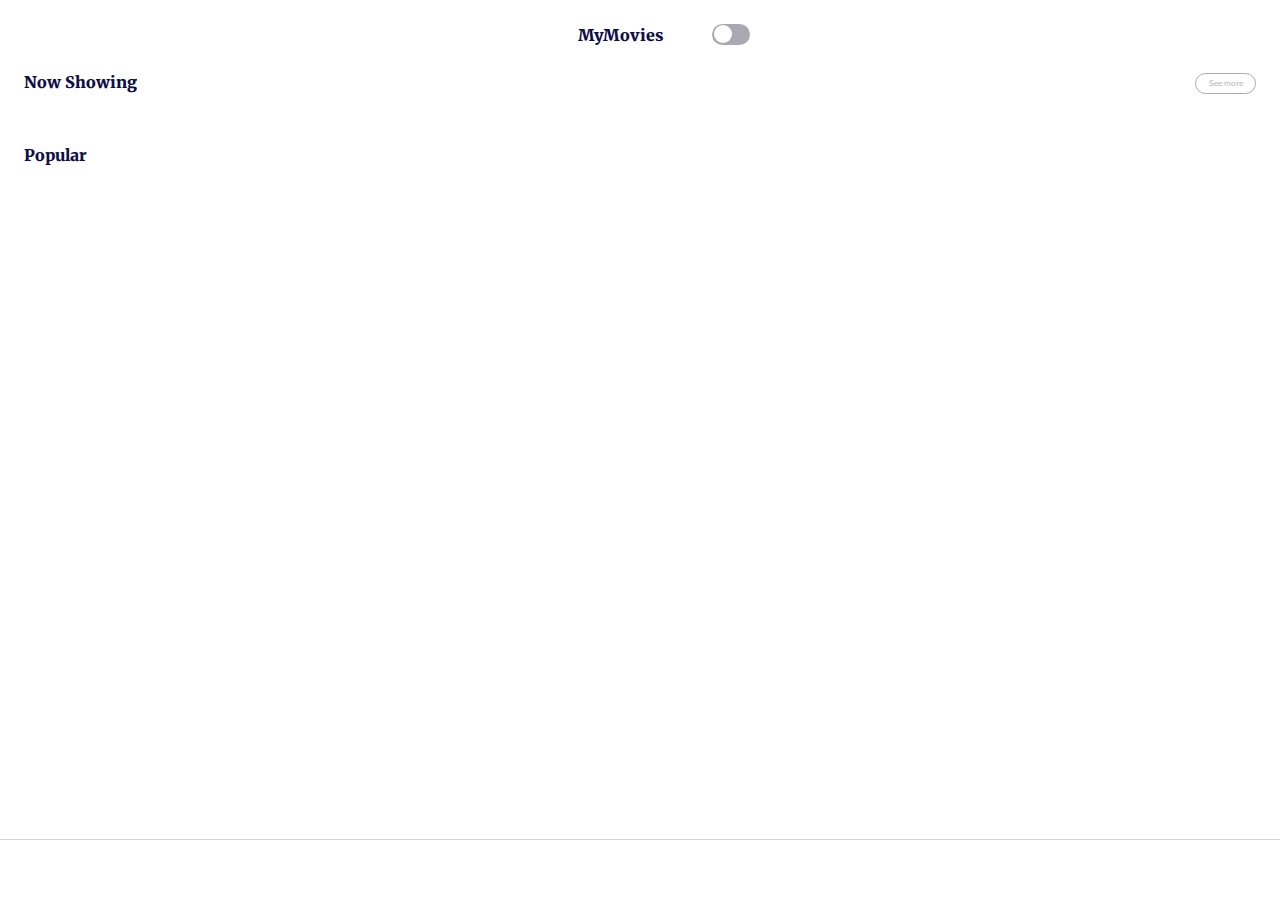
<file: index.html>
<!DOCTYPE html>
<html lang="en">
<head>
    <meta charset="UTF-8">
    <meta http-equiv="X-UA-Compatible" content="IE=edge">
    <meta name="viewport" content="width=device-width, initial-scale=1.0">
    <title>Movie Database</title>
    <link rel="stylesheet" href="style.css">
    <link rel="stylesheet" href="https://cdnjs.cloudflare.com/ajax/libs/font-awesome/6.0.0-beta2/css/all.min.css" integrity="sha512-YWzhKL2whUzgiheMoBFwW8CKV4qpHQAEuvilg9FAn5VJUDwKZZxkJNuGM4XkWuk94WCrrwslk8yWNGmY1EduTA==" crossorigin="anonymous" referrerpolicy="no-referrer" />
</head>
<body>
    <div class="wrapper"></div>


    <script src="app.js"></script>
</body>
</html>
</file>
<file: style.css>
@import url('https://fonts.googleapis.com/css2?family=Merriweather&display=swap');
@import url('https://fonts.googleapis.com/css2?family=Mulish&display=swap');

* body {
  margin: 0;
  box-sizing: border-box;
}



/* --- Header --- */

.header_MyMovies {
  display: flex;
  justify-content: center;
}

h1 {
  font-family: 'Merriweather', serif;
  font-weight: 900;
  color: #110E47;
  font-size: 1rem;
  margin-top: 25px;
}



/* --- Now Showing --- */

.now_showing_text {
  /* display: flex; */
  font-family: 'Merriweather', serif;
  font-weight: 900;
  margin-left: 1.5rem;
  color: #110E47;
}



/* --- See more --- */

.see_more_btn {
  display: flex;
  position: relative;
  justify-content: right;
  margin-right: 1.5rem;
  bottom: 35px;
}

button {
  width: 61px;
  height: 21px;
  font-family: 'Mulish', sans-serif;
  font-size: 0.5rem;
  color: #AAA9B1;
  background-color: white;
  box-shadow: 0px 0px 0px transparent;
  border: 1px solid #AAA9B1;
  border-radius: 100px;
  text-shadow: 0px 0px 0px transparent;
}



/* --- Popular Text --- */

.popular_text {
  font-family: 'Merriweather', serif;
  font-weight: 900;
  margin-left: 1.5rem;
  color: #110E47;
}



/* --- Popular --- */

.popular img {
  width: 85px;
  height: auto;
  border-radius: 5px;
  margin-left: 1.5rem;
}

.popular h2 {
  display: flex;
  font-family: 'Mulish', sans-serif;
  margin-left: 1.5rem;
  font-weight: 700;
  margin-left: 1.5rem;
}



/* --- Upcoming --- */

.section_upcoming {
  display: flex;
  gap: 1rem;
  overflow-x: scroll;
}

.upcoming img {
  width: 143px;
  height: auto;
  border-radius: 5px;
  margin-left: 1.5rem;
}

.upcoming h2 {
  font-family: 'Mulish', sans-serif;;
  font-size: 1rem;
  font-weight: 700;
  margin-left: 1.5rem;
}



/* --- Switch ---- */

 .switch {
    position: relative;
    display: inline-block;
    width: 38px;
    height: 21px;
    top: 24px;
    left: 48px;
  }
  
  .switch input {
    opacity: 0;
    width: 0;
    height: 0;
  }
  
  .slider {
    position: absolute;
    cursor: pointer;
    top: 0;
    left: 0;
    right: 0;
    bottom: 0;
    background-color: #AAA9B1;
    -webkit-transition: .4s;
    transition: .4s;
  }
  
  .slider:before {
    position: absolute;
    content: "";
    height: 18px;
    width: 18px;
    left: 2px;
    bottom: 2px;
    background-color: white;
    -webkit-transition: .4s;
    transition: .4s;
  }
  
  input:checked + .slider {
    background-color: black;
  }
  
  input:focus + .slider {
    box-shadow: 0 0 1px black;
  }
  
  input:checked + .slider:before {
    -webkit-transform: translateX(18px);
    -ms-transform: translateX(18px);
    transform: translateX(18px);
  }
  
  .slider.round {
    border-radius: 34px;
  }
  
  .slider.round:before {
    border-radius: 50%;
  }



  /* --- Footer --- */

  .fixed_footer 
  {
    width: 100vw;
    height: 60px;
    background-color: white;
    bottom: 0px;
    position: fixed;
    box-shadow: 0 0 1px black;
  }

  .icons {
    display: flex;
    justify-content: space-around;
    align-items: center;
    position: relative;
    top: 0.7em;
    font-size: 1.7em;
  }
</file>
